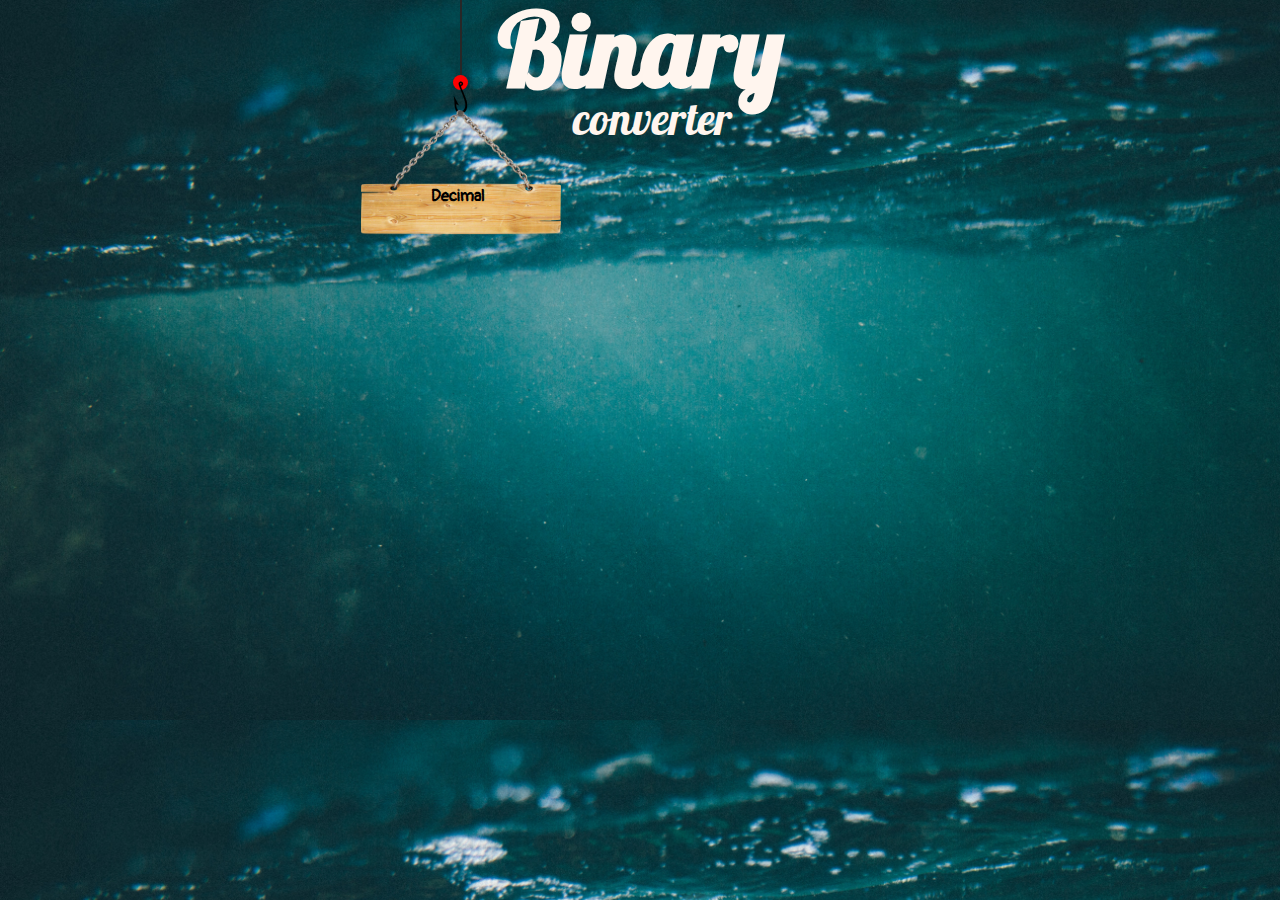
<file: Esercizi/Binary system/index.html>
<!DOCTYPE html>
<html lang="en">
<head>
    <meta charset="UTF-8">
    <meta http-equiv="X-UA-Compatible" content="IE=edge">
    <meta name="viewport" content="width=device-width, initial-scale=1.0">
    <link rel="preconnect" href="https://fonts.gstatic.com">
    <link rel="preconnect" href="https://fonts.gstatic.com">
    <link href="https://fonts.googleapis.com/css2?family=Lobster&display=swap" rel="stylesheet">
    <link rel="preconnect" href="https://fonts.gstatic.com">
    <link href="https://fonts.googleapis.com/css2?family=Pangolin&display=swap" rel="stylesheet">
    <link rel="stylesheet" href="./index.css">
    <title>Binary System</title>
</head>
<body >



    <header>
        <h1> Binary <p>converter</p></h1>
    </header>

    <main id="main" >

        <div id="rod" >
            <div id="fishing_line">

            </div>

            <div id="fishing_hook">
                <div class="hook">
                    <img src="./images/fish-hook-silhouette/fish-hook-silhouette.svg" alt="" id="hook">
                    
                </div>
                <div>
                    <img src="./images/PngItem_1203694.png" alt="Sign" id="sign"><p style="position: relative; top: -69px; left: 70px; color: black; font-family: 'Pangolin', cursive; font-weight: 900;">Decimal</p>
                    <input type="text" id="decimal" style="position: relative; top: -85px; left: 10px; text-align: center; background: transparent ; border: none; z-index: 4; outline: none; font-family: 'Pangolin', cursive;" autocomplete="off">
                    <img src="./images/fishhh.svg" alt="" onclick="binaryConverter(), bubbleUp() "  id="fish" >
                </div>
                
            </div>
        </div>


        <section id="box">
            <form action="#">
                <label for="decimal" style="display: none;">Decimal:</label>
                <br><br>
                <div class="result" style="display: none;">
                    <label for="binary">Binary:</label>
                    <p id="binary_result"></p>
                </div>

            </form>
            
        </section>

        
        <div id="bubbles">
            <div id="bubble_container">
                <div class="bubble">
                    
                </div>
            </div>
            
    
            </div>
        </div>
        

        <div id="little_bubbles">
            
        </div>

            
    </main>
    

    <footer>

    </footer>
    


    <script src="./binary.js"></script>
    <script src="./bubbleAnimation.js"></script>
    <script src="https://cdnjs.cloudflare.com/ajax/libs/gsap/3.6.1/gsap.min.js"></script>
    <script>
        function bubbleUp(){
           var tl= gsap.timeline()                              //Moves bubble in y axis randomly
            .to(".bubble", {
            y: "random(0,-170)",
            duration : 2,
            repeatRefresh: true
        })              
        }

        /*function fishMove(){                                                          //Moves fish to random position on mouse hover
            margin= Math.random() * 40;
            document.getElementById("fish").style.margin= margin + "%";
        }

        function fishOut(){
            document.getElementById("fish").style.margin= margin + "%";
        }*/

        
        
    </script>

    
</body>
</html>
</file>
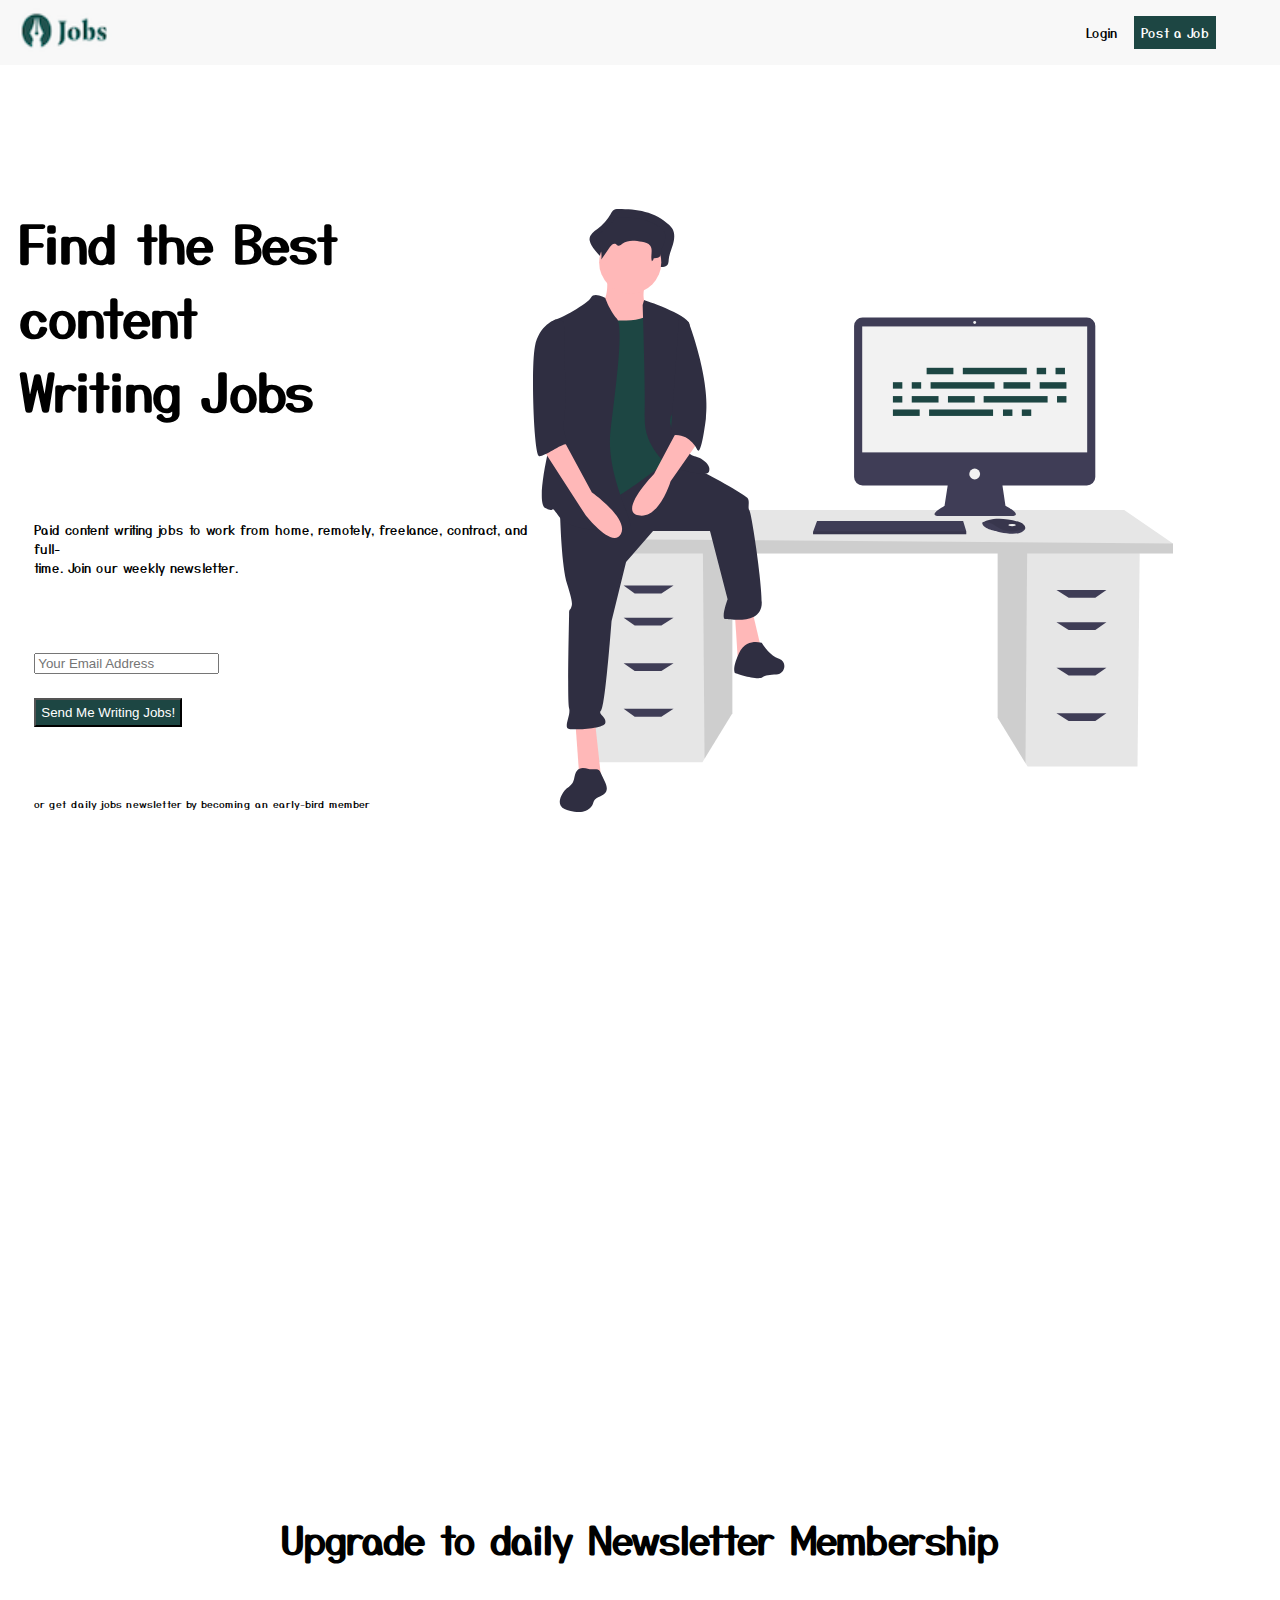
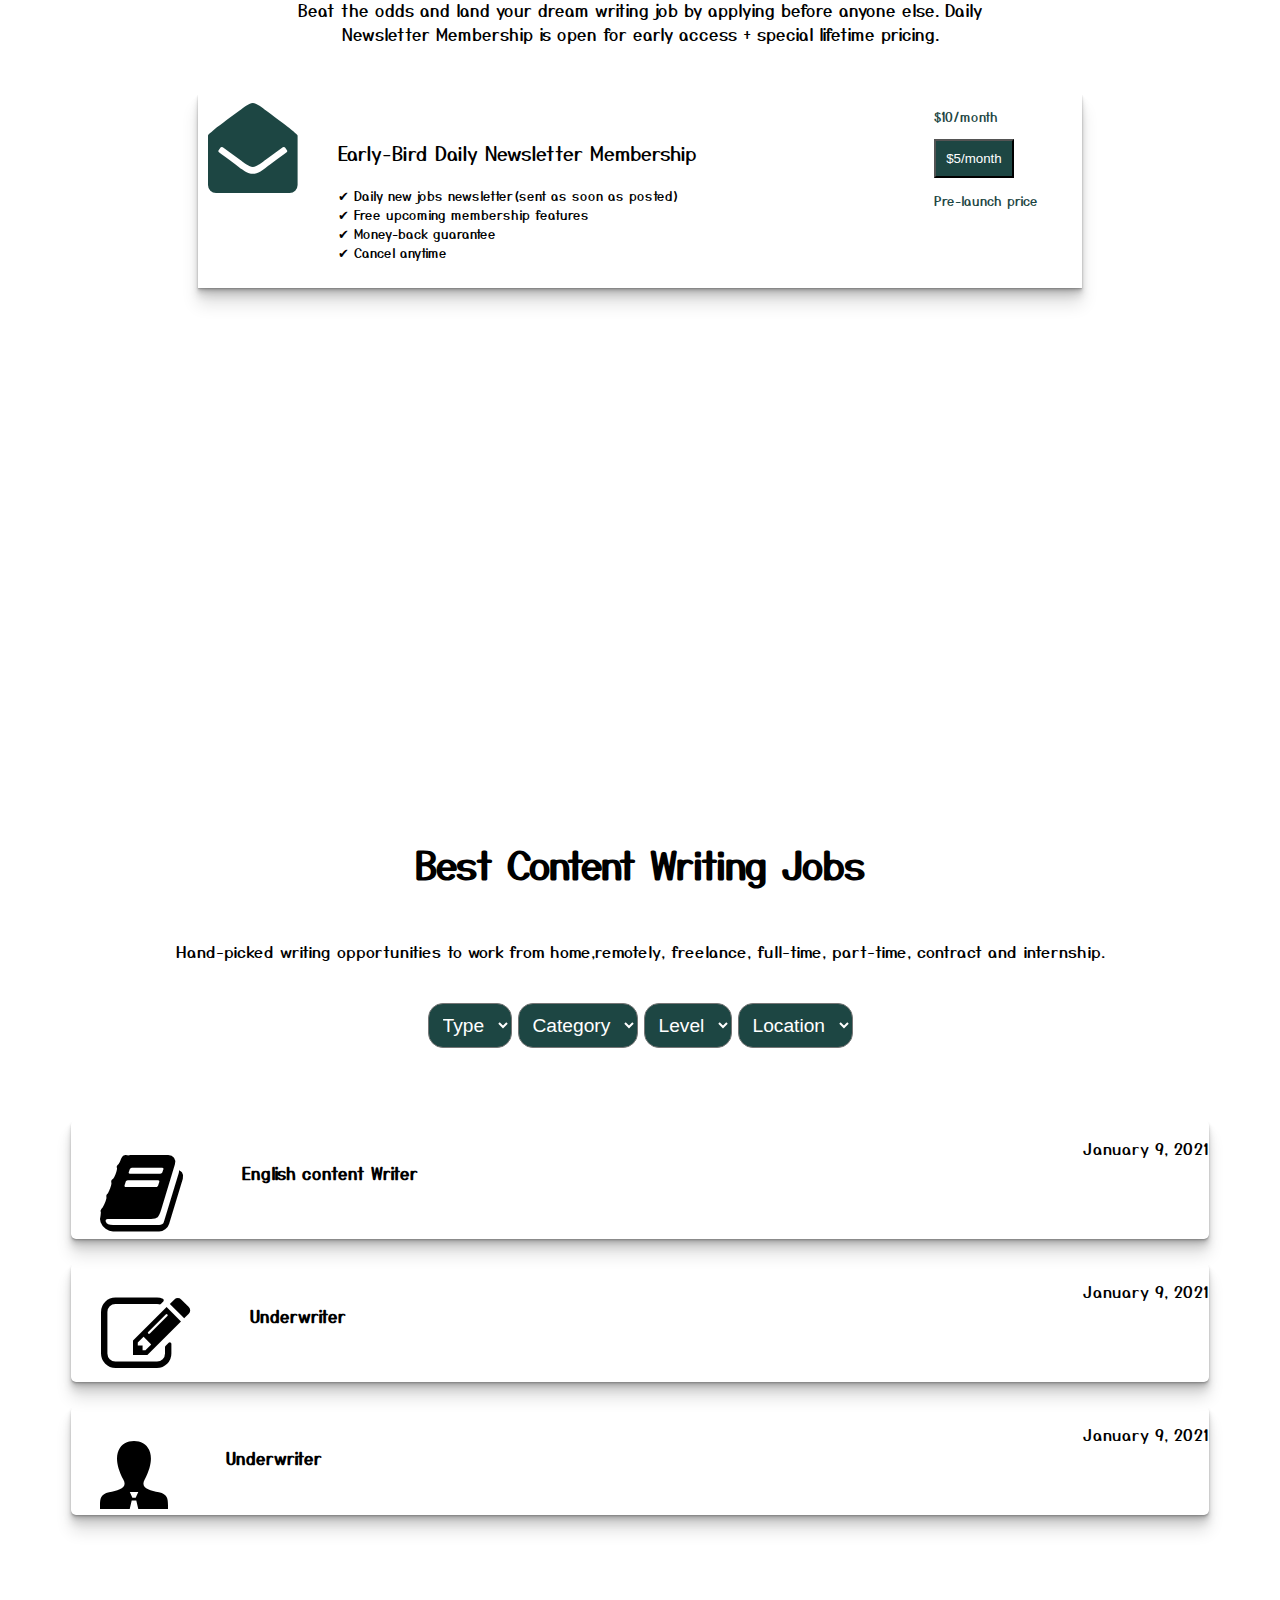
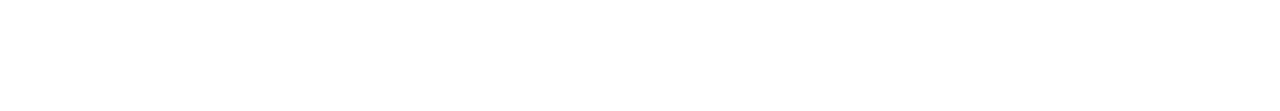
<file: Esercizi/1/job.html>
<!DOCTYPE html>
<html lang="en">
<head>
    <meta charset="UTF-8">
    <meta name="viewport" content="width=device-width, initial-scale=1.0">
    <link rel="stylesheet" href="https://cdnjs.cloudflare.com/ajax/libs/font-awesome/4.7.0/css/font-awesome.min.css">
    <link rel="preconnect" href="https://fonts.gstatic.com">
<link href="https://fonts.googleapis.com/css2?family=Yusei+Magic&display=swap" rel="stylesheet">

    <link rel="stylesheet" href="./job.css">
    <title>Jobs</title>
</head>
<body>

    <header id="header">
        <nav>
            <img src="./logo.png" alt="Logo" id="logo">
            <ul id="links">
                <li id="nav-link" ><a href="#">Login</a></li>
                <li id="nav-link" style="background:rgb(29,70,67);"><a href="#" style="color: white;">Post a Job</a></li>
            </ul>
                
        </nav>
    </header>



    <main>

        <section id="start">
            <div class="content">
                <h1>Find the Best content <br> Writing Jobs</h1>
            <p id="p1">Paid content writing jobs to work from home, remotely, freelance, contract, and full- <br>
                time. Join our weekly newsletter.
            </p>
            <form action="#">
                <input type="email" type="email" placeholder="Your Email Address" id="email"><br><br>
                <input id="submit" type="submit" type="button" value="Send Me Writing Jobs!" style="background:rgb(29,70,67); color: white; padding: 5px;">
            </form>
            <p id="p2">or <a href="">get daily jobs newsletter</a> by becoming an early-bird member</p>
            </div>
            <div>
                <img src="./undraw_feeling_proud_qne1.svg" alt="Image" id="img1">
            </div>
        </section>
    
        <section id="member">
            <h2>Upgrade to daily Newsletter Membership</h2>
            <p id="p3">Beat the odds and land your dream writing job by applying before anyone else.
                Daily Newsletter Membership is open for early access + special lifetime pricing.
            </p><br><br>
            <div id="membership">
                <div style="display:flex;">
                    <i class="fa fa-envelope-open" style="color:rgb(29,70,67); font-size: 7vw; margin: 10px 0 0 10px;"></i>
                <ul style="font-size: 2vw; list-style: none;">
                    <p id="p3_5">Early-Bird Daily Newsletter Membership</p>
                    <li>&#10004; Daily new jobs newsletter(sent as soon as posted)</li>
                    <li>&#10004; Free upcoming membership features</li>
                    <li>&#10004; Money-back guarantee</li>
                    <li>&#10004; Cancel anytime</li>
                </ul>
                </div>
                
                <div style="margin-right: 5%;">
                    <p id="p4">$10/month</p>
                <button id="button1">$5/month</button>
                <p id="p5">Pre-launch price</p>
                </div>
            </div>
        </section>

        <section id="job">
                <h2>Best Content Writing Jobs</h2>
                <p id="p6">Hand-picked writing opportunities to work from home,remotely, freelance, full-time,
                    part-time, contract and internship.
                </p>
                <br>
                <form action="#" id="jobb">
                    <select name="type" id="dropdown">
                        <option value="" disabled selected>Type</option>
                        <option value=""></option>
                        <option value=""></option>
                        <option value=""></option>
                    </select>

                    <select name="type" id="dropdown">
                        <option value="" disabled selected>Category</option>
                        <option value=""></option>
                        <option value=""></option>
                        <option value=""></option>
                    </select>

                    <select name="type" id="dropdown">
                        <option value="" disabled selected>Level</option>
                        <option value=""></option>
                        <option value=""></option>
                        <option value=""></option>
                    </select>

                    <select name="type" id="dropdown">
                        <option value="" disabled selected>Location</option>
                        <option value=""></option>
                        <option value=""></option>
                        <option value=""></option>
                    </select>
                </form>
                <br><br><br>
                <div id="jobs">
                   <div style="display: flex;"> 
                       <i class="fa fa-book" style="color: black; font-size: 7vw; margin:5% 0 0 5%"></i>
                     
                       <h5 style="margin:7% 0 0 5%;">English content Writer</h5>
                </div>
                    <p>January 9, 2021</p>
                    
                </div>
                <br>
                <div id="jobs">
                    <div style="display: flex;"> 
                        <i class="fa fa-edit" style="color:black; font-size: 7vw; margin:5% 0 0 5%"></i>
                      
                        <h5 style="margin:7% 0 0 5%;">Underwriter</h5>
                 </div>
                     <p>January 9, 2021</p>
                     
                 </div>
                 <br>
                 <div id="jobs">
                    <div style="display: flex;"> 
                        
                        <svg xmlns="http://www.w3.org/2000/svg" id="img2" viewBox="0 0 24 24"><path d="M20.822 18.096c-3.439-.794-6.641-1.49-5.09-4.418 4.719-8.912 1.251-13.678-3.732-13.678-5.081 0-8.464 4.949-3.732 13.678 1.597 2.945-1.725 3.641-5.09 4.418-2.979.688-3.178 2.143-3.178 4.663l.005 1.241h10.483l.704-3h1.615l.704 3h10.483l.005-1.241c.001-2.52-.198-3.975-3.177-4.663zm-8.231 1.904h-1.164l-.91-2h2.994l-.92 2z"/></svg>
                      
                        <h5 style="margin:7% 0 0 5%;">Underwriter</h5>
                 </div>
                     <p>January 9, 2021</p>
                     
                 </div>

                 
                    
                
        </section>
        
    </main>



</body>
</html>
</file>
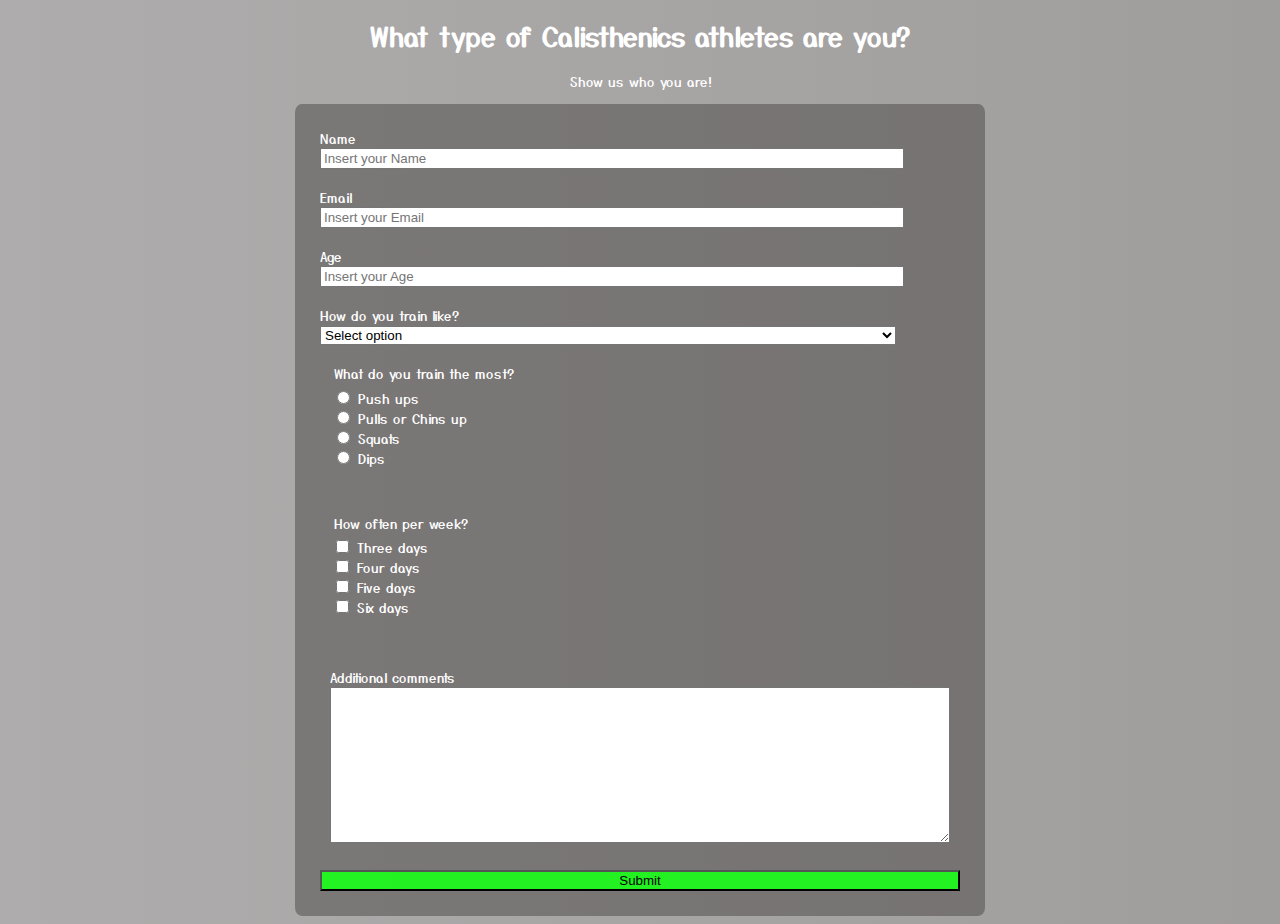
<file: Prove/flexbox/Survey Page/Survet.html>
<!DOCTYPE html>
<html lang="en">
<head>
    <meta charset="UTF-8">
    <meta name="viewport" content="width=device-width, initial-scale=1.0">
    <title>Survey Page</title>
    <link rel="stylesheet" href="Survey.css">
    <link rel="preconnect" href="https://fonts.gstatic.com">
<link href="https://fonts.googleapis.com/css2?family=Yusei+Magic&display=swap" rel="stylesheet">
</head>
<body>
    
        <header>

               <h1 id="title">What type of Calisthenics athletes are you?</h1>
               <p id="description">Show us who you are!</p>

        </header>

        <main>

            <form action="#" id="survey-form">

                <label for="name" id="name-label">Name</label><br>
                <input type="text" name="name" id="name" required placeholder="Insert your Name">
                <br><br>
                <label for="email" id="email-label">Email</label><br>
                <input type="email" name="email" id="email" required placeholder="Insert your Email">
                <br><br>
                <label for="number" id="number-label">Age</label><br>
                <input type="number" name="" id="number" min="5" max="100" required placeholder="Insert your Age">
                <br><br>
                <label for="dropdown">How do you train like?</label><br>
                <select name="type" id="dropdown" placeholder="Select an option">
                    <option disabled selected value="">Select option</option>
                    <option value="Military">Military</option>
                    <option value="Static">Static</option>
                    <option value="FreeStyle">FreeStyle</option>
                    <option value="Aesthetic">Aesthetic</option>
                </select>
                <br><br>
                <fieldset name="training" id="radio">
                    <legend>What do you train the most?</legend>
                    <input type="radio" name="exercises" id="push-up" value="push-up">
                    <label for="push-up">Push ups</label><br>
                    <input type="radio" name="exercises" id="pull-chin" value="pull-chin">
                    <label for="pull-chin">Pulls or Chins up</label><br>
                    <input type="radio" name="exercises" id="squat" value="squat">
                    <label for="squat">Squats</label><br>
                    <input type="radio" name="exercises" id="dip" value="dip">
                    <label for="dip">Dips</label><br>

                </fieldset>
                <br><br>
                <fieldset name="times" id="checkbox">
                    <legend>How often per week?</legend>
                    <input type="checkbox" name="answer1" id="answer1" value="three">
                    <label for="">Three days </label><br>
                    <input type="checkbox" name="answer1" id="answer2" value="four">
                    <label for="">Four days </label><br>
                    <input type="checkbox" name="answer3" id="answer3" value="five">
                    <label for="">Five days </label><br>
                    <input type="checkbox" name="answer4" id="answer4" value="six">
                    <label for="">Six days </label><br>
                </fieldset>
                <br><br>
                <fieldset id="text">
                    <label for="text-area">Additional comments</label>
                    <textarea name="comments" id="text-area"  rows="10" cols="5"></textarea>
                </fieldset>
                    
                   
              
              
                <br>
                <label for="submit"></label>
                <button id="submit">Submit</button>

            </form>

            
    
        </main>

        <nav>


        </nav>

        <footer>


        </footer>


        <script src="https://cdn.freecodecamp.org/testable-projects-fcc/v1/bundle.js"></script>
</body>
</html>
</file>
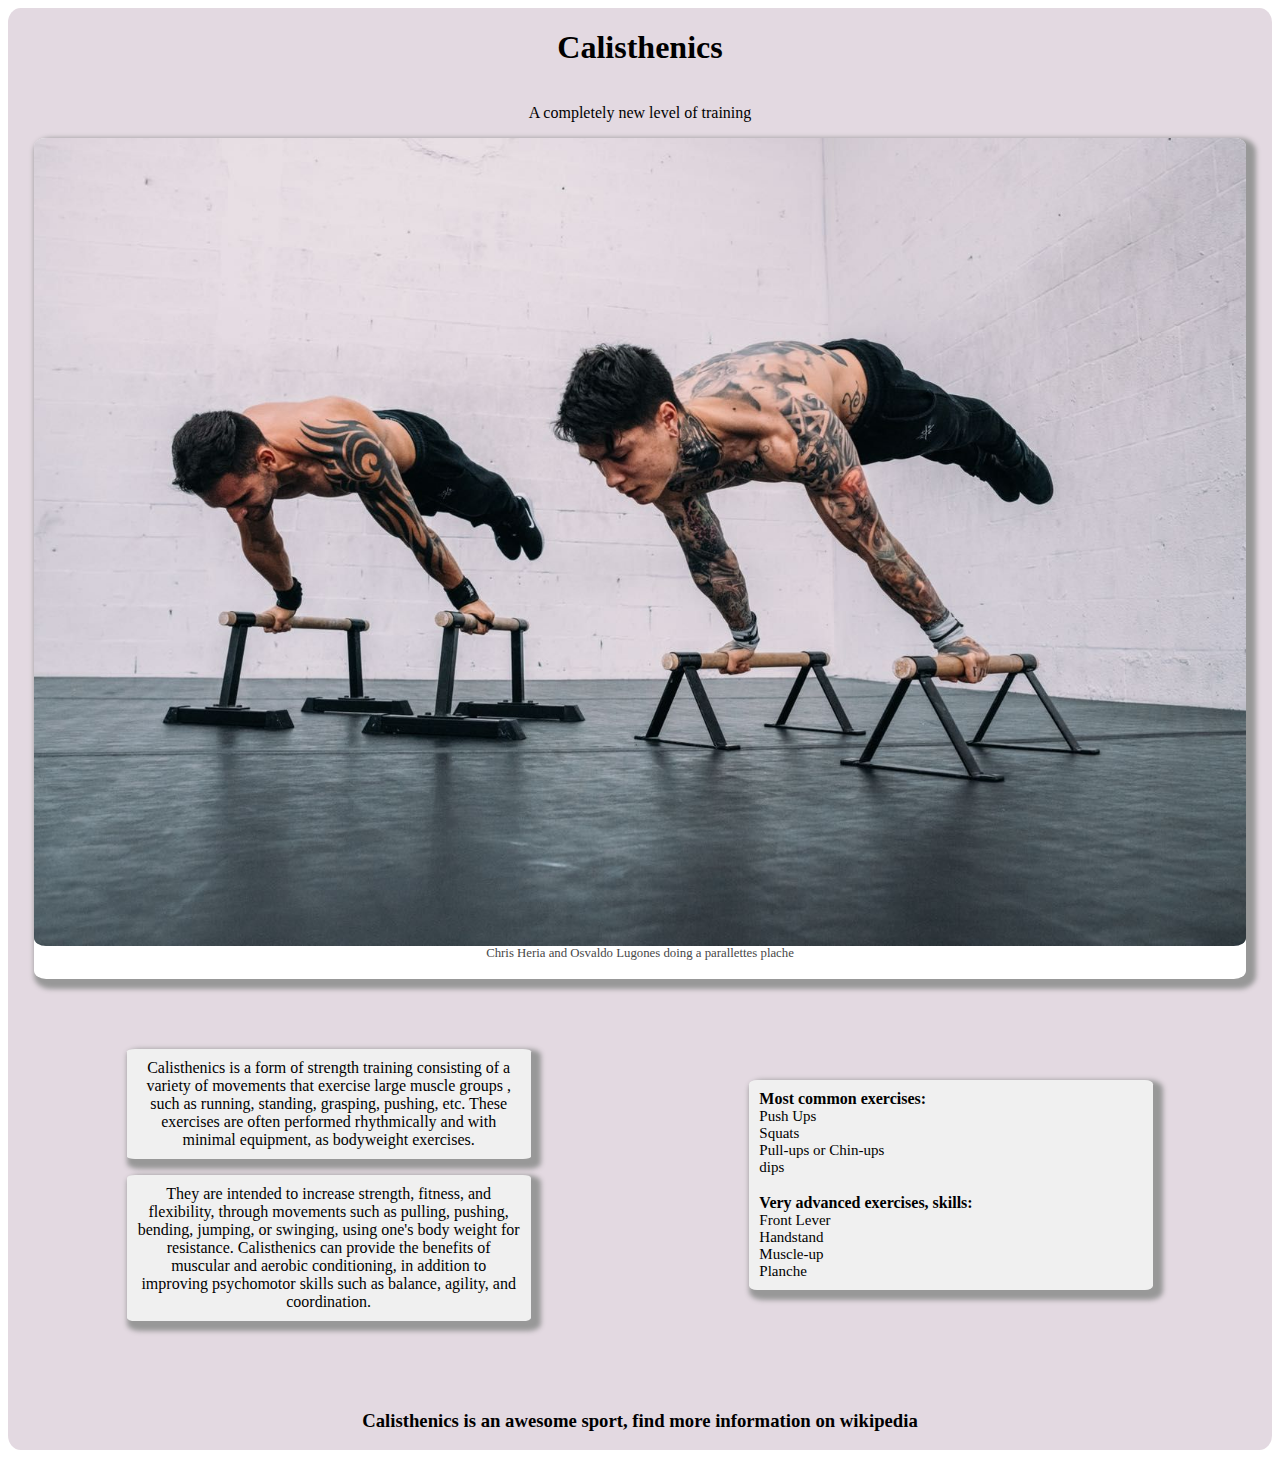
<file: Prove/flexbox/Tribute Page/tribute_page.html>
<!DOCTYPE html>
<html lang="en">
<head>
    <meta charset="UTF-8">
    <meta name="viewport" content="width=device-width, initial-scale=1.0">
    <link rel="stylesheet" href="tribute_page.css">
    <title>Tribute Page</title>
</head>
<body>
    <main id="main">

        <h1 id="title">Calisthenics</h1>
        <p id="subtitle">A completely new level of training</p>
        
            <figure id="img-div">
                <img id="image" src="calisthenics.jpg" alt="Two calisthenics atletes doing bodyseight exercises">
                <figcaption id="img-caption">
                    Chris Heria and Osvaldo Lugones doing a parallettes plache
                </figcaption>
                <br>
            </figure>
            
           

      
            <br><br><br>
            <section id="tribute-info">
                <section id="text">
                    <p id="p1">Calisthenics is a form of strength training consisting of a variety of movements that exercise large muscle groups 
                        , such as running, standing, grasping, pushing, etc. These exercises are often performed rhythmically and with 
                        minimal equipment, as bodyweight exercises. </p>
                    <p id="p2">They are intended to increase strength, fitness, and flexibility, 
                        through movements such as pulling, pushing, bending, jumping, or swinging, using one's body weight for resistance. 
                        Calisthenics can provide the benefits of muscular and aerobic conditioning, 
                        in addition to improving psychomotor skills such as balance, agility, and coordination.</p>
                </section>
               
                
                <br>
                <ul>
                    <strong> Most common exercises:</strong>
                    <li>Push Ups</li>
                    <li>Squats</li>
                    <li>Pull-ups or Chin-ups</li>
                    <li>dips</li>
                    <br>
                   <strong>Very advanced exercises, skills:</strong> 
                    <li>Front Lever</li>
                    <li>Handstand</li>
                    <li>Muscle-up</li>
                    <li>Planche</li>
                </ul>
            </section>
            <br><br><br>
        
        
        <h3>Calisthenics is an awesome sport, find more information on  <a href="https://en.wikipedia.org/wiki/Calisthenics" id="tribute-link" target="_blank"> wikipedia</a></h3>
       
    </main>





<script src="https://cdn.freecodecamp.org/testable-projects-fcc/v1/bundle.js"></script>

</body>
</html>
</file>
<file: Esercizi/Binary system/index.css>
body{
    display: flex;
    flex-direction: column;
    justify-content: center;
    align-items: center;
    color: seashell;
    background: url(./images/tim-marshall-iBY2XCgPwDA-unsplash.jpg);
    background-size: cover;
    overflow: hidden;
    
}

/*------- TITLE ------*/
h1{
    font-family: 'Lobster', cursive;
    font-size: 8vw;
    margin-top: -8%;
}

h1 p{
    font-size: 3.5vw;
    font-weight: 100;
    position: absolute;
    top: 5%;
    left: 44.8%;
}





/*----- CONVERTER -----*/
#box{
    width: 50vw;
    height: 50vh;
}

.result{
    display: flex;
    align-items: center;
}

.result p{
    margin-left: 10px;
}

#fish{
    width: 80px;
    z-index: 1;
    position: absolute;
    left: -180%;
    animation: fish 15s linear infinite;
    z-index: 1;
}

@keyframes fish{
    0%{ 
        transform: translateX(0%);
    }
    100%{
        transform: translateX(2000%);
    }
}


/*----- BUBBLES -----*/
#bubbles{
    width: 100vw;
    height: 100%;
    display: flex;
    justify-content: space-around;
}

#bubble_container{
    display: none;
}

.bubble{
    width: 100px;
    height: 100px;
    border-radius: 50%;
    display: flex;
    align-items: center;
    justify-content: center;
    font-size: 2vw;
    background-color:rgba(2,153,143, 0.2);
    z-index: 1;
}



.bubble::before{
    content: "";
    height: 100px;
    width: 100px;
    border-radius: 50%;
    position: absolute;
    background-color:rgba(2,153,143, 0.2);
    transform: translate(0%, 0%);
    filter: blur(10px);

}

.bubble::after{
    content: "";
    position: absolute;
     top: 43%;
     left: 43%;
     transform: translate(-50%, -50%);
     height: 50px;
     width: 50px;
     box-shadow: -10px -10px 1px -10px rgba(255, 255, 255, 0.5);
     border-radius: 50%;

}



/*------ LITTLE BUBBLES ------*/

#little_bubbles{
    width: 100vw;
    height: 100vh;
    position: absolute;
    top: 0%;
    left: 0%;
    overflow: hidden;
}

#little_bubbles div{
    position: absolute;
    bottom: -50px;
    background: transparent;
    border-radius: 50%;
    pointer-events: none;
    box-shadow: inset 0 0 10px rgba(255,255,255,0.5);
    animation: animate 5s linear infinite;
    filter: blur(3px);
}

#little_bubbles div::after{
    content: "";
    position: absolute;
    width: 10px;
    height: 10px;
    border-radius: 50%;
    background-color: rgba(255, 255, 255, 0.5);
    left: 25%;
    top: 15%;
}

@keyframes animate{
    0%{
        transform: translateY(0);
        opacity: 1;
    }
    99%{
        
        opacity: 1;
    }
    100%{
        transform: translateY(-1200%);
        opacity: 0;
    }
}



/*----- FISHING ROD ---*/

#rod {
    height: 100vh;
    width: 20vw;
    position: absolute;
    top: -25%;
    left: 26%;
    display: flex;
    flex-direction: column;
    align-items: center;

}




#fishing_line{
    height: 300px;
    width: 2px;
    background-color: rgb(39, 39, 39);
}

#fishing_hook{
    width: 15px;
    height: 15px;
    border-radius: 50%;
    background-color: red;
    display: flex;
    flex-direction: column;
    align-items: center;
}

.hook{
    height: 35px;
    width: 35px;
    margin-top: 5px;
}

#hook{
    width: 100%;
    height: 100%;
}

#sign{
    width: 200px;
    margin-top: -5px;
}





















@media screen and (max-width: 678px){
body{
	height: 100vh;
	width:100vw;
    overflow: hidden;
}

body::after{
    content: "Work in progress";
    color: white;
    display: flex;
    justify-content: center;
    align-items: center;
    background: black;
    width: 110vw;
    height: 110vh;
    position: absolute;
    z-index: 10;
}

h1{
    font-size: 18vw;
    margin-top: -80%;
    margin-left: 25%;
}
h1 p{
    margin-top: 11%;
}

@keyframes animate{
    0%{
        transform: translateY(0);
        opacity: 1;
    }
    99%{
        
        opacity: 1;
    }
    100%{
        transform: translateY(-2000%);
        opacity: 0;
    }
}


#fish{
 
    animation: fish 8s linear infinite;
  
}

@keyframes fish{
    0%{ 
        transform: translateX(0%);
    }
    100%{
        transform: translateX(500%);
    }
}



#bubbles{
    width: 95vw;
    position: relative;
    left: -3%;
    top: 25%;
}






}
</file>
<file: Esercizi/1/job.css>
body{
    font-family: 'Yusei Magic', sans-serif;
}

nav{
    display: flex;
    flex-direction: row;
    background: rgb(248,248,248);
    justify-content: space-between;
    position: fixed;
    right: 0px;
    left: 0px;
    top: 0px;
}
#links{
    display: flex;
    list-style: none;
    margin-right: 5%;
    justify-content: space-between;
    
}
#nav-link{
    padding: 7px;
    max-width: 100px;
    margin-left: 10px;
}
a{
    text-decoration: none;
    color: black;
}
#logo{
    width: 25vw;
    max-width: 100%;
    height: auto;

}

#start{
 display: flex;
 height: 100vh;
 align-items: center;
}
h1{
    font-size: 6vw;
}
.content{
    display: flex;
    flex-direction: column;
    justify-content: space-around;
    height: 75vh;
}
#img1{
    max-width: 100%;;
}
#member{
    display: flex;
    flex-direction: column;
    height: 100vh;
    justify-content: center;
}
#button1{
    color: white;
    background:rgb(29,70,67);
    height: min-content;
    padding: 10px;
    align-self: center;
}


#job{
    height: 100vh;
    display: flex;
    flex-direction: column;

}
#jobb{
    align-self: center;
}
#dropdown{
    background: rgb(29,70,67);
    color: white;
    border-radius: 15px;
    padding: 5px;
    
}
#jobs{
    box-shadow: 0 1px 1px rgba(0,0,0,0.12), 
            0 2px 2px rgba(0,0,0,0.12), 
            0 4px 4px rgba(0,0,0,0.12), 
            0 8px 8px rgba(0,0,0,0.12),
            0 16px 16px rgba(0,0,0,0.12);
    border-radius: 5px;
    margin: 0 5% 0 5%;
    display: flex;
    flex-direction: column;  
}
h2{
    text-align: center;
}
#membership{
    display:flex; 
    justify-content: space-between;  
    box-shadow: 0 1px 1px rgba(0,0,0,0.12), 
            0 2px 2px rgba(0,0,0,0.12), 
            0 4px 4px rgba(0,0,0,0.12), 
            0 8px 8px rgba(0,0,0,0.12),
            0 16px 16px rgba(0,0,0,0.12);
}
#img2{
    margin: 5% 0 0 5%;
     width:30px;
     height:30px;
}
/* P */
#p1{
    font-size: 2vw;
}
#p2{
    font-size: 1.8vw;
}
#p3{
    font-size: 2.4vw;
}
#p3_5{
    font-size: 2.4vw;
}
#p4, #p5{
   font-size: 2vw; 
   color: rgb(29,70,67);
}
#p6{
    text-align: center;
}

@media (min-width:768px){
    #logo{
        width: 10vw;
    }
    #start{
        margin-top: 5%;
        
    }
    h1{
        font-size: 4vw;
        margin-top: 0px;
        margin-left: 2%;
    }
    #email, #submit{
        margin-left: 5%;
    }
    #img1{
        max-width: 90%;
    }


    #member{
        margin-top: 30vh;
    }
    #job{
        margin-top: 30vh;
    }
    #membership{
        width: 70%;
        align-self: center;
    }




    #dropdown{
        font-size: 1.5vw;
        background: rgb(29,70,67);
        color: white;
        border-radius: 15px;
        padding: 10px;
        
    }
    #jobs{
        box-shadow: 0 1px 1px rgba(0,0,0,0.12), 
                0 2px 2px rgba(0,0,0,0.12), 
                0 4px 4px rgba(0,0,0,0.12), 
                0 8px 8px rgba(0,0,0,0.12),
                0 16px 16px rgba(0,0,0,0.12);
        border-radius: 5px;
        margin: 0 5% 0 5%;
        display: flex;
        flex-direction: row; 
        justify-content: space-between; 
    }

    h5{
        font-size: 1.3vw;
        padding-left: 5%;
        width: 500px;
        
    }
    #img2{
        margin: 5% 0 0 5%;
         width:80px;
         height:80px;
    }

    #p1{
        font-size: 1vw;
        margin-top: 0px;
        margin-left: 5%;
    }
    #p2{
        font-size: 0.8vw;
        margin-left: 5%;
    }
    h2{
        font-size: 3vw;
    }
    #p3{
        font-size: 1.3vw;
        text-align: center;
        margin: 0 20% 0 20%;
    }
    #p3_5{
       font-size: 1.5vw;
    }
    li{
        font-size: 1vw;
    }
    #p4, #p5{
       font-size: 1vw; 
       color: rgb(29,70,67);
    }
    #p6{
        text-align: center;
    }
}
</file>
<file: Prove/flexbox/Survey Page/Survey.css>
body{
    background-image: linear-gradient(to right,rgba(94, 90, 90, 0.5),
    rgba(120, 115, 115, 0.7)),
    url(https://onnitacademy.imgix.net/2014/04/Climbing-the-Hill-The-Ultimate-Calisthenics-Transformation-feature.png);
    background-size: cover;
    color: white;
    font-family: 'Yusei Magic', sans-serif;
    font-size: small;
}

h1{
    text-align: center;
    
}

p{
    text-align: center;
   
}

main{
    display: flex;
    justify-content: center;
    
}
#survey-form{
    background-color: rgba(74, 70, 70,0.5);
    width: 50vw;
    border-radius: 1%;
    padding: 2%;
    
    
}

#text{
    display: flex;
    flex-direction: column;
    
    margin: auto;
    
}
#submit{
    width: 100%;
    background: rgba(26, 255, 26, 0.9);
    
}
fieldset{
    border: none;
}

#name,#email,#number,#dropdown{

    width: 90%;
    
}
</file>
<file: Prove/flexbox/Tribute Page/tribute_page.css>
#main{
    background-color: rgb(227,217,225);
    border-radius: 1%;
    display: flex;
    flex-direction: column;
}

h1{
    text-align: center;
}
#subtitle{
    text-align: center;

}

#img-div{
    margin: 0 2vw 0 2vw;
    box-shadow: 5px 5px 5px 5px #989898;
    border-radius: 1%;
    background: white;
}

#image{
    max-width: 100%;
    height: auto;
    border-radius: 1%;
    display: block;
}
#img-caption{
   color: rgb(72,72,72);
   text-align: center;
   font-size: 1vw;
   background: white;

}

#tribute-info{
    margin: 0 5vw 0 5vw;
    display: flex;
    flex-direction: row;
    align-items: center;
    justify-content: space-around;
}
ul{
    width: 30vw;
    background: rgb(240,240,240);
    border-radius: 2%;
    padding: 10px;
    box-shadow: 5px 5px 5px 5px #989898;
    list-style: none;
}
ul li{
    font-size: 15px;
}

#p1{
    width: 30vw;
    text-align: center;
    background: rgb(240,240,240);
    border-radius: 2%;
    padding: 10px;
    box-shadow: 5px 5px 5px 5px #989898;
}

#p2{
    width: 30vw;
    text-align: center;
    background: rgb(240,240,240);
    border-radius: 2%;
    padding: 10px;
    box-shadow: 5px 5px 5px 5px #989898;
}

h3{
    text-align: center;
}

a{
    text-decoration: none;
    color: black;
    text-emphasis: none;
    f
}
</file>
